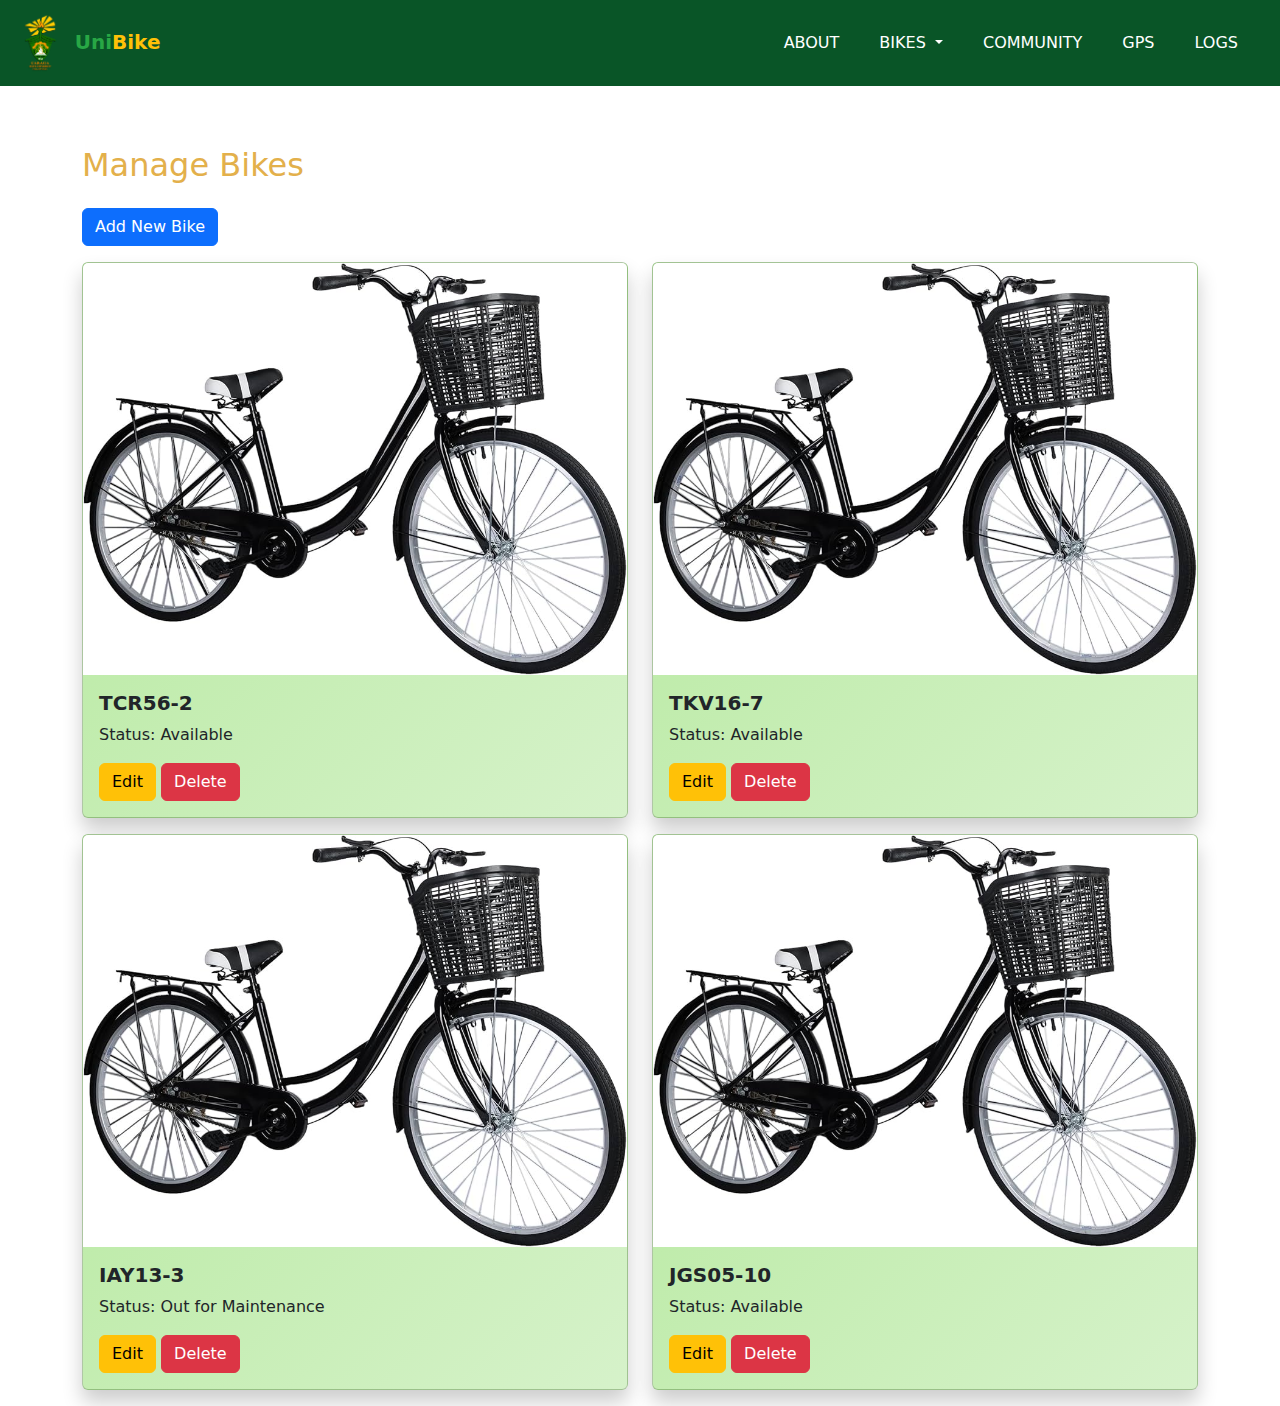
<file: admin/bikes.html>
<!DOCTYPE html>
<html lang="en">
<head>
    <meta charset="UTF-8">
    <meta name="viewport" content="width=device-width, initial-scale=1.0">
    <title>UniBike</title>
    <link rel="stylesheet" href="https://cdnjs.cloudflare.com/ajax/libs/font-awesome/6.0.0-beta3/css/all.min.css">
    <link rel="stylesheet" href="/frontend/admin/style.css">
    <link rel="stylesheet" href="https://fonts.googleapis.com/css2?family=Roboto:wght@400;700&display=swap">
    <link href="https://cdn.jsdelivr.net/npm/bootstrap@5.0.2/dist/css/bootstrap.min.css" rel="stylesheet">
    <script src="https://cdn.jsdelivr.net/npm/bootstrap@5.0.2/dist/js/bootstrap.bundle.min.js"></script>
</head>
<body>
    <header id="header">
        <nav class="navbar navbar-expand-lg fixed-top" style="background-color: #095527;">
            <div class="container-fluid">
                <a class="navbar-brand" href="/admin/index.html">
                    <img src="/frontend/admin/logo.png" alt="UNIBIKE Logo">
                    <strong><span class="uni-text">Uni</span><span class="bike-text">Bike</span></strong>
                </a>
                <button class="navbar-toggler" type="button" data-bs-toggle="collapse" data-bs-target="#navbarNavDropdown" aria-controls="navbarNavDropdown" aria-expanded="false" aria-label="Toggle navigation">
                    <span class="navbar-toggler-icon"></span>
                </button>
                <div class="collapse navbar-collapse" id="navbarNavDropdown">
                    <ul class="navbar-nav ms-auto">
                        <li class="nav-item">
                            <a class="nav-link scrollto" href="/admin/index.html">ABOUT</a>
                        </li> 
                        <li class="nav-item dropdown">
                            <a class="nav-link dropdown-toggle" href="#" role="button" data-bs-toggle="dropdown" aria-expanded="false">
                                BIKES
                            </a>
                            <ul class="dropdown-menu">
                                <li><a class="dropdown-item" href="/admin/bikes.html">Bikes</a></li>
                                <li><a class="dropdown-item" href="/admin/bikes.html">E-bikes</a></li>
                            </ul>
                        </li>
                        <li class="nav-item">
                            <a class="nav-link" href="/admin/community.html">COMMUNITY</a>
                        </li>
                        <li class="nav-item">
                            <a class="nav-link" href="/admin/gps_tracker.html">GPS</a>
                        </li>
                        <li class="nav-item">
                            <a class="nav-link" href="/admin/transaction-history.html">LOGS</a>
                        </li>
                    </ul>
                </div>
            </div>
        </nav>
    </header>
    <br><br><br><br><br>

    <div class="container mt-5">
        <h2 class="mb-4">Manage Bikes</h2>
        <button class="btn btn-primary mb-3" data-bs-toggle="modal" data-bs-target="#bikeModal">Add New Bike</button>
        <div class="row" id="bikeList">
            <!-- Bike cards will be rendered here -->
        </div>
    </div>

    <!-- Bike Modal -->
    <div class="modal fade" id="bikeModal" tabindex="-1" aria-labelledby="bikeModalLabel" aria-hidden="true">
        <div class="modal-dialog">
            <div class="modal-content">
                <div class="modal-header">
                    <h5 class="modal-title" id="bikeModalLabel">Add/Edit Bike</h5>
                    <button type="button" class="btn-close" data-bs-dismiss="modal" aria-label="Close"></button>
                </div>
                <div class="modal-body">
                    <form id="bikeForm">
                        <div class="mb-3">
                            <label for="bikeId" class="form-label">Bike ID</label>
                            <input type="text" class="form-control" id="bikeId" name="bikeId" required>
                        </div>
                        <div class="mb-3">
                            <label for="bikeStatus" class="form-label">Status</label>
                            <select class="form-control" id="bikeStatus" name="bikeStatus" required>
                                <option value="Available">Available</option>
                                <option value="Out for Maintenance">Out for Maintenance</option>
                                <option value="Unavailable">Unavailable</option>
                            </select>
                        </div>
                        <div class="mb-3">
                            <label for="bikeImage" class="form-label">Upload Image</label>
                            <input type="file" class="form-control" id="bikeImage" name="bikeImage" accept="image/*" required>
                        </div>
                        <button type="submit" class="btn btn-success">Save</button>
                    </form>
                </div>
            </div>
        </div>
    </div>

    <script>
        // Bike array
        let bikes = [
            { id: 'TCR56-2', status: 'Available', location: 'CCIS - CMNS', image: '/frontend/assets/bike3.jpg' },
            { id: 'TKV16-7', status: 'Available', location: 'MAIN GATE - MASAWA', image: '/frontend/assets/bike3.jpg' },
            { id: 'IAY13-3', status: 'Out for Maintenance', location: 'Unavailable', image: '/frontend/assets/bike3.jpg' },
            { id: 'JGS05-10', status: 'Available', location: 'CCIS - CED', image: '/frontend/assets/bike3.jpg' }
        ];

        // Render bike cards
        function renderBikes() {
            const bikeList = document.getElementById('bikeList');
            bikeList.innerHTML = '';
            bikes.forEach(bike => {
                const bikeCard = `
                    <div class="col-md-6">
                        <div class="card mb-3">
                            <img src="${bike.image}" class="card-img-top" alt="Bike Image">
                            <div class="card-body">
                                <h5 class="card-title">${bike.id}</h5>
                                <p class="card-text">Status: ${bike.status}</p>
                                <button class="btn btn-warning" onclick="editBike('${bike.id}')">Edit</button>
                                <button class="btn btn-danger" onclick="deleteBike('${bike.id}')">Delete</button>
                            </div>
                        </div>
                    </div>
                `;
                bikeList.innerHTML += bikeCard;
            });
        }

        // Edit bike
        function editBike(bikeId) {
            const bike = bikes.find(b => b.id === bikeId);
            if (bike) {
                document.getElementById('bikeId').value = bike.id;
                document.getElementById('bikeStatus').value = bike.status;
                document.getElementById('bikeModalLabel').innerText = 'Edit Bike';
                const bikeModal = new bootstrap.Modal(document.getElementById('bikeModal'));
                bikeModal.show();
            }
        }

        // Delete bike
        function deleteBike(bikeId) {
            if (confirm('Are you sure you want to delete this bike?')) {
                bikes = bikes.filter(b => b.id !== bikeId);
                renderBikes();
                alert(`Bike ${bikeId} deleted.`);
            }
        }

        // Handle form submission
        document.getElementById('bikeForm').addEventListener('submit', function(event) {
            event.preventDefault();
            const bikeId = document.getElementById('bikeId').value;
            const bikeStatus = document.getElementById('bikeStatus').value;
            const bikeImage = document.getElementById('bikeImage').files[0];

            const reader = new FileReader();
            reader.onloadend = function() {
                const newBike = {
                    id: bikeId,
                    status: bikeStatus,
                    location: 'New Location',
                    image: reader.result
                };

                const existingBikeIndex = bikes.findIndex(b => b.id === bikeId);
                if (existingBikeIndex !== -1) {
                    bikes[existingBikeIndex] = newBike;
                } else {
                    bikes.push(newBike);
                }

                renderBikes();
                const bikeModal = bootstrap.Modal.getInstance(document.getElementById('bikeModal'));
                bikeModal.hide();
                document.getElementById('bikeForm').reset();
                document.getElementById('bikeModalLabel').innerText = 'Add New Bike';
            };

            reader.readAsDataURL(bikeImage);
        });

        // Initialize bike list
        renderBikes();
    </script>
</body>
</html>
</file>
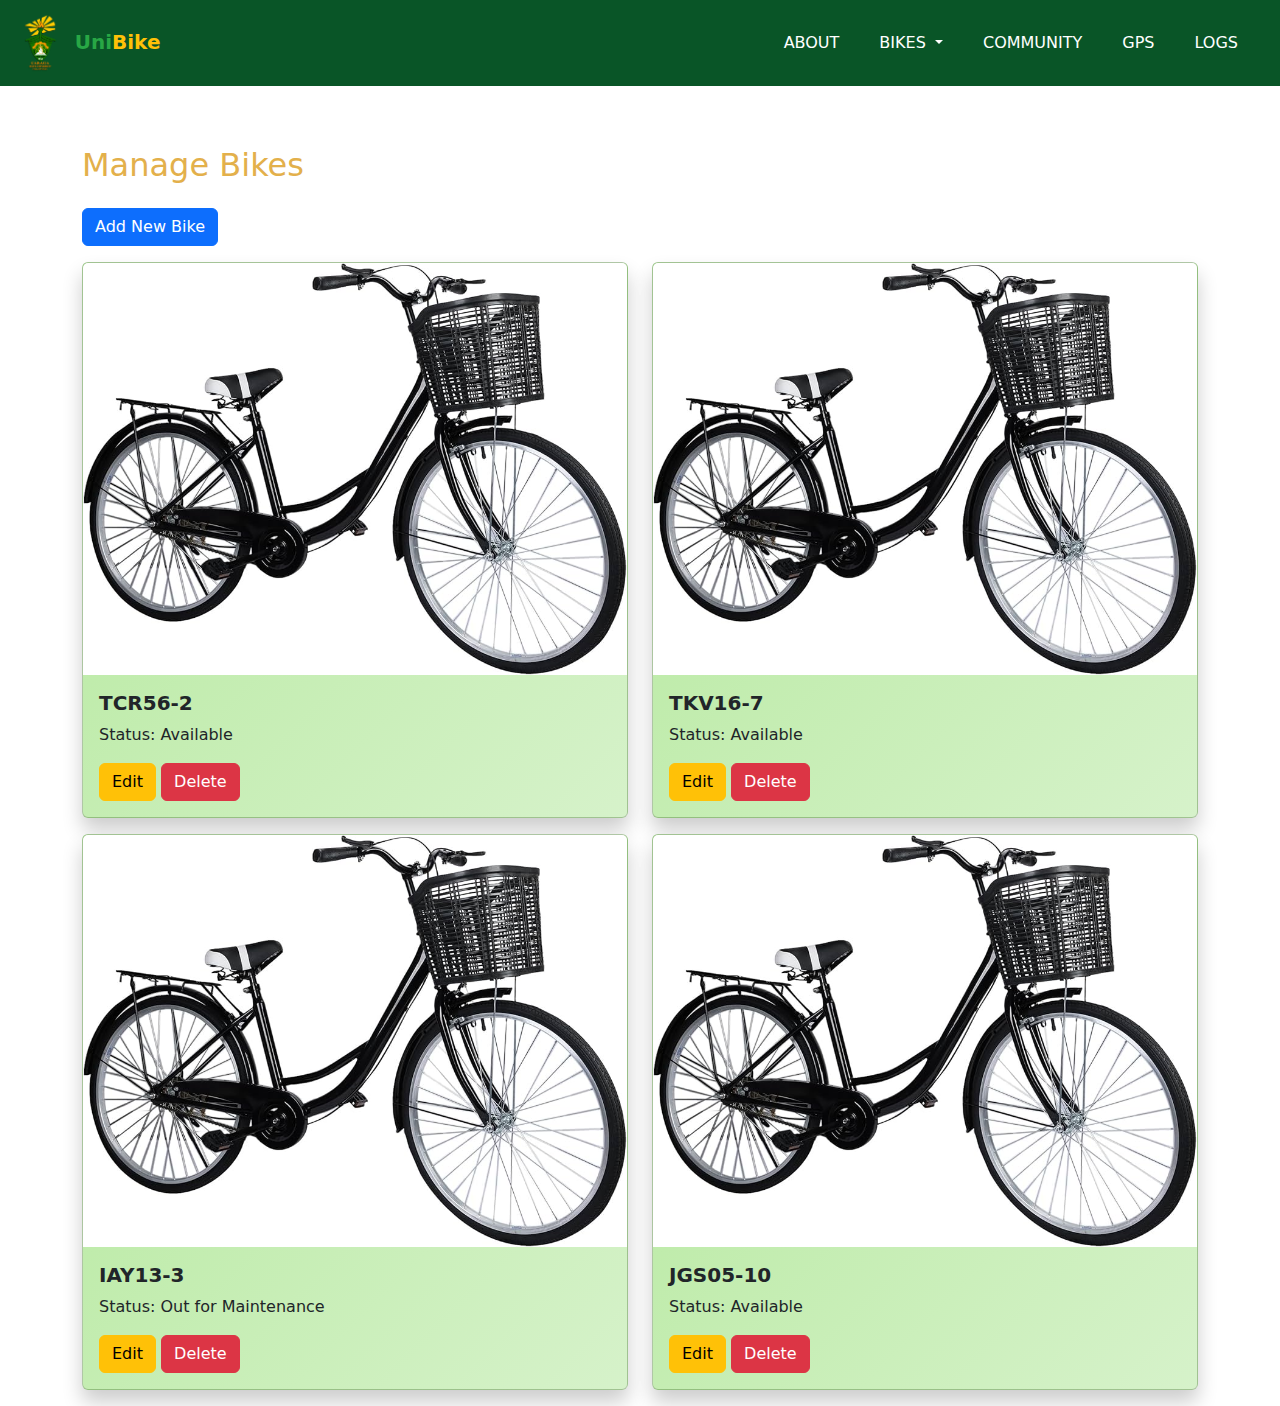
<file: frontend/admin/bikes.html>
<!DOCTYPE html>
<html lang="en">
<head>
    <meta charset="UTF-8">
    <meta name="viewport" content="width=device-width, initial-scale=1.0">
    <title>UniBike</title>
    <link rel="stylesheet" href="https://cdnjs.cloudflare.com/ajax/libs/font-awesome/6.0.0-beta3/css/all.min.css">
    <link rel="stylesheet" href="/frontend/admin/style.css">
    <link rel="stylesheet" href="https://fonts.googleapis.com/css2?family=Roboto:wght@400;700&display=swap">
    <link href="https://cdn.jsdelivr.net/npm/bootstrap@5.0.2/dist/css/bootstrap.min.css" rel="stylesheet">
    <script src="https://cdn.jsdelivr.net/npm/bootstrap@5.0.2/dist/js/bootstrap.bundle.min.js"></script>
</head>
<body>
    <header id="header">
        <nav class="navbar navbar-expand-lg fixed-top" style="background-color: #095527;">
            <div class="container-fluid">
                <a class="navbar-brand" href="/frontend/admin/index.html">
                    <img src="/frontend/admin/logo.png" alt="UNIBIKE Logo">
                    <strong><span class="uni-text">Uni</span><span class="bike-text">Bike</span></strong>
                </a>
                <button class="navbar-toggler" type="button" data-bs-toggle="collapse" data-bs-target="#navbarNavDropdown" aria-controls="navbarNavDropdown" aria-expanded="false" aria-label="Toggle navigation">
                    <span class="navbar-toggler-icon"></span>
                </button>
                <div class="collapse navbar-collapse" id="navbarNavDropdown">
                    <ul class="navbar-nav ms-auto">
                        <li class="nav-item">
                            <a class="nav-link scrollto" href="/frontend/admin/index.html">ABOUT</a>
                        </li> 
                        <li class="nav-item dropdown">
                            <a class="nav-link dropdown-toggle" href="#" role="button" data-bs-toggle="dropdown" aria-expanded="false">
                                BIKES
                            </a>
                            <ul class="dropdown-menu">
                                <li><a class="dropdown-item" href="/frontend/admin/bikes.html">Bikes</a></li>
                                <li><a class="dropdown-item" href="/frontend/admin/bikes.html">E-bikes</a></li>
                            </ul>
                        </li>
                        <li class="nav-item">
                            <a class="nav-link" href="/frontend/admin/community.html">COMMUNITY</a>
                        </li>
                        <li class="nav-item">
                            <a class="nav-link" href="/frontend/admin/gps_tracker.html">GPS</a>
                        </li>
                        <li class="nav-item">
                            <a class="nav-link" href="/frontend/admin/transaction-history.html">LOGS</a>
                        </li>
                    </ul>
                </div>
            </div>
        </nav>
    </header>
    <br><br><br><br><br>

    <div class="container mt-5">
        <h2 class="mb-4">Manage Bikes</h2>
        <button class="btn btn-primary mb-3" data-bs-toggle="modal" data-bs-target="#bikeModal">Add New Bike</button>
        <div class="row" id="bikeList">
            <!-- Bike cards will be rendered here -->
        </div>
    </div>

    <!-- Bike Modal -->
    <div class="modal fade" id="bikeModal" tabindex="-1" aria-labelledby="bikeModalLabel" aria-hidden="true">
        <div class="modal-dialog">
            <div class="modal-content">
                <div class="modal-header">
                    <h5 class="modal-title" id="bikeModalLabel">Add/Edit Bike</h5>
                    <button type="button" class="btn-close" data-bs-dismiss="modal" aria-label="Close"></button>
                </div>
                <div class="modal-body">
                    <form id="bikeForm">
                        <div class="mb-3">
                            <label for="bikeId" class="form-label">Bike ID</label>
                            <input type="text" class="form-control" id="bikeId" name="bikeId" required>
                        </div>
                        <div class="mb-3">
                            <label for="bikeStatus" class="form-label">Status</label>
                            <select class="form-control" id="bikeStatus" name="bikeStatus" required>
                                <option value="Available">Available</option>
                                <option value="Out for Maintenance">Out for Maintenance</option>
                                <option value="Unavailable">Unavailable</option>
                            </select>
                        </div>
                        <div class="mb-3">
                            <label for="bikeImage" class="form-label">Upload Image</label>
                            <input type="file" class="form-control" id="bikeImage" name="bikeImage" accept="image/*" required>
                        </div>
                        <button type="submit" class="btn btn-success">Save</button>
                    </form>
                </div>
            </div>
        </div>
    </div>

    <script>
        // Bike array
        let bikes = [
            { id: 'TCR56-2', status: 'Available', location: 'CCIS - CMNS', image: '/frontend/assets/bike3.jpg' },
            { id: 'TKV16-7', status: 'Available', location: 'MAIN GATE - MASAWA', image: '/frontend/assets/bike3.jpg' },
            { id: 'IAY13-3', status: 'Out for Maintenance', location: 'Unavailable', image: '/frontend/assets/bike3.jpg' },
            { id: 'JGS05-10', status: 'Available', location: 'CCIS - CED', image: '/frontend/assets/bike3.jpg' }
        ];

        // Render bike cards
        function renderBikes() {
            const bikeList = document.getElementById('bikeList');
            bikeList.innerHTML = '';
            bikes.forEach(bike => {
                const bikeCard = `
                    <div class="col-md-6">
                        <div class="card mb-3">
                            <img src="${bike.image}" class="card-img-top" alt="Bike Image">
                            <div class="card-body">
                                <h5 class="card-title">${bike.id}</h5>
                                <p class="card-text">Status: ${bike.status}</p>
                                <button class="btn btn-warning" onclick="editBike('${bike.id}')">Edit</button>
                                <button class="btn btn-danger" onclick="deleteBike('${bike.id}')">Delete</button>
                            </div>
                        </div>
                    </div>
                `;
                bikeList.innerHTML += bikeCard;
            });
        }

        // Edit bike
        function editBike(bikeId) {
            const bike = bikes.find(b => b.id === bikeId);
            if (bike) {
                document.getElementById('bikeId').value = bike.id;
                document.getElementById('bikeStatus').value = bike.status;
                document.getElementById('bikeModalLabel').innerText = 'Edit Bike';
                const bikeModal = new bootstrap.Modal(document.getElementById('bikeModal'));
                bikeModal.show();
            }
        }

        // Delete bike
        function deleteBike(bikeId) {
            if (confirm('Are you sure you want to delete this bike?')) {
                bikes = bikes.filter(b => b.id !== bikeId);
                renderBikes();
                alert(`Bike ${bikeId} deleted.`);
            }
        }

        // Handle form submission
        document.getElementById('bikeForm').addEventListener('submit', function(event) {
            event.preventDefault();
            const bikeId = document.getElementById('bikeId').value;
            const bikeStatus = document.getElementById('bikeStatus').value;
            const bikeImage = document.getElementById('bikeImage').files[0];

            const reader = new FileReader();
            reader.onloadend = function() {
                const newBike = {
                    id: bikeId,
                    status: bikeStatus,
                    location: 'New Location',
                    image: reader.result
                };

                const existingBikeIndex = bikes.findIndex(b => b.id === bikeId);
                if (existingBikeIndex !== -1) {
                    bikes[existingBikeIndex] = newBike;
                } else {
                    bikes.push(newBike);
                }

                renderBikes();
                const bikeModal = bootstrap.Modal.getInstance(document.getElementById('bikeModal'));
                bikeModal.hide();
                document.getElementById('bikeForm').reset();
                document.getElementById('bikeModalLabel').innerText = 'Add New Bike';
            };

            reader.readAsDataURL(bikeImage);
        });

        // Initialize bike list
        renderBikes();
    </script>
</body>
</html>
</file>
<file: frontend/admin/style.css>
#header {
    /* Change the font color of all navigation links */
    .navbar .nav-link {
        color: #ffffff; /* Set your desired color here */
        padding: 10px 10px; /* Consistent padding to prevent movement */
        font-weight: normal; /* Fixed font weight */
        border: none;
        transition: color 0.3s ease;
    }

    /* Optional: Change color on hover */
    .navbar .nav-link:hover {
        color: #E3B04B; /* Set a different color on hover */
    }

    /* Remove hover effect from the logo */
    .navbar-brand {
        color: #ffffff; /* Set the color you want */
        pointer-events: none; /* Prevent hover effect */
    }

    .navbar-brand img {
        height: 60px; /* Set the desired height */
        width: auto;  /* Maintain aspect ratio */
        margin-right: 10px;
        margin-left: 10px;
    }

    .uni-text {
        color: #28a745; /* Green color */
    }
    
    /* Change color of BIKE to yellow */
    .bike-text {
        color: #ffc107; /* Yellow color */
    }

    .navbar-nav .nav-item {
        margin-right: 20px; /* Adjust the value as needed */
    }

    /* Button custom styles */
    .btn-custom:focus {
        outline: none;
        box-shadow: 0 0 0 0px #E3B04B; /* Yellow focus ring */
    }

    /* Button shape and padding for rounded, iOS-style button */
    .btn-round {
        border-radius: 50px; /* Creates a pill shape with rounded edges */
        padding: 10px 20px; /* Adjust padding for height and width */
        font-size: 16px; /* Adjust font size as needed */
        font-weight: bold; /* Makes text more prominent */
    }

    /* Base styles for the button */
    .btn-custom {
        background-color: #ffffff; /* Initial white background */
        color: #218838; /* Green text color */
        border: 2px solid transparent; /* Transparent border, so size doesn't change on hover */
        border-radius: 50px; /* Rounded shape */
        padding: 10px 20px; /* Adjust padding to make it pill-shaped */
        transition: background-color 0.3s ease, color 0.3s ease, border-color 0.3s ease;
    }

    /* Hover style */
    .btn-custom:hover {
        background-color: #E3B04B; /* Yellow background on hover */
        color: #ffffff; /* Dark text color on hover */
        border-color: #E3B04B; /* Yellow border on hover */
    }
}


body {
    font-family: 'Poppins', sans-serif;
    margin: 0; /* Remove any default margin */
    padding: 0;
    overflow-x: hidden; /* Prevent horizontal scrolling */

    .image-container {
        width: 100%; /* Set the width to 100% of the viewport */
        height: 100vh; /* Automatically adjust the height to maintain aspect ratio */
        overflow: hidden; /* Hide anything that overflows */
    }

    /* Ensure the image stretches to fit the width of the container */
    .image-container img {
        width: 100%; /* Image width will be 100% of the container */
        height: 50%; /* Height will adjust to maintain aspect ratio */
        object-fit:cover; /* This ensures the image covers the container without distortion */
        object-position: top;
    }
   
    hr {
        border: 0;
        height: 2px; /* Thickness of the line */
        background-color: #333; /* Color of the line */
        width: 100%; /* Width of the line */
        margin: 20px auto; /* Centers the line */
    }
    #message {
        margin-top: 2%;
        margin-left: auto;
        margin-right: auto;
        margin-bottom: auto;
        text-align: center; /* Centers text horizontally */
        max-width: 600px; /* Optional: to limit the width */
        
    }

    a {
        text-decoration: none; /* Remove the underline */
        color: #333; /* Default color */
    }

    /* Highlight the link when hovering */
    a:hover {
        color: #FFC107; /* Change text color to white */
        padding: 0 2px; /* Optional: add a little padding for better effect */
        border-radius: 5px; /* Optional: rounded corners for the highlight */
    }

    h1 {
        margin-bottom: 5px; /* Adds space below the <h1> */
        padding-bottom: 2px; /* Adds space inside below the text */
        font-size: 36px; /* Optional: Adjust font size */
        text-align: center; /* Optional: Centers the text */
        letter-spacing: 8px
    }
    h2 {
        color: #E3B04B;
        text:bold;
        margin-bottom: 5%;
        margin-top: -2%;
       
    }

    #about {
        margin-top: 10%;
        margin-left: 6%;
        margin-right: 6%;
        margin-bottom: 6%;
        text-align: center; /* Centers text horizontally */
    }
    
    #image1 {
        width: 100%;           /* Container takes full width */
        height: auto;          /* Allow container height to adjust based on content */
        text-align: right;     /* Align image inside the container to the right */
        margin-top: -5%;
    }   


    #description {
        margin-right: 50%;
        margin-top: -2%;
        margin-left: 6%;
        text-align: left; /* Centers text horizontally */

    }
    h5 {
        margin-bottom: 5%;
       
    }

    .footer {
    position: relative; /* Ensures it stays in the normal document flow */
    width: 100%; /* Full width */
    left: 0; /* Aligns to the left */
    padding: 10px 0; /* Vertical padding */
    box-sizing: border-box; /* Includes padding in width */
    margin: 0; /* Removes any margin issues */
    }

    .info-icon {
        position: relative; /* Make it the reference point for the tooltip */
    }
    
    .info-icon i {
        font-size: 24px;
        color: #b8b8b8; /* Default color */
        transition: color 0.3s ease; /* Smooth color change */
    }
    
    /* Tooltip styling */
    .info-icon .tooltip {
        display: none; 
        position: absolute;
        top: 50%; 
        right: 110%; 
        transform: translateY(-50%); 
        background-color: #555; 
        color: white; 
        padding: 5px 10px; 
        border-radius: 20px;
        font-size: 12px; 
        white-space: nowrap; 
        opacity: 0;
        transition: opacity 0.3s ease;
        z-index: 20;
    }

    .tooltip{
        margin-right: -26px;
    }
    
    /* Show tooltip on hover */
    .info-icon:hover .tooltip {
        display: block; /* Display tooltip */
        opacity: 1; /* Make it visible */
    }
    
    #rateus {
        margin-top: 5px;
        display: flex;
        justify-content: center;  /* Center horizontally */
        align-items: center;      /* Center vertically */
    }

    .rate-us {
        display: flex;
        align-items: center;
        gap: 15px; /* Adjusted spacing between icons */
    }
    
    /* Label styling */
    .rate-label {
        font-weight: bold;
        font-size: 20px;
        margin-right: 15px; /* Space between label and emojis */
    }
    
    /* Smiley styling */
    .smiley {
        font-size: 50px; /* Set the size of the smileys */
        transition: transform 0.3s ease, opacity 0.3s ease; /* Include opacity transition */
        cursor: pointer;
    }
    
    /* Hover effect for smileys */
    .smiley:hover {
        transform: scale(1.5); /* Slightly enlarges on hover */
        opacity: 0.8; /* Slight fade on hover */
    }
    
    /* Optional: If you have an info icon with a hover effect */
    .info-icon:hover i {
        color: #555555; /* Darker shade on hover */
        opacity: 1; /* Fully visible */
    }
    
    #colab{
       margin-top: -10%;
    }   
    
}

/* Modal overlay */
.modal-overlay {
    display: none; /* Hidden initially */
    position: fixed;
    top: 0;
    left: 0;
    width: 100%;
    height: 100%;
    background-color: rgba(0, 0, 0, 0.6);
    display: flex;
    justify-content: center;
    align-items: center;
    z-index: 999;
    
}

/* Modal content box */
.modal-content {
    background-color: rgba(255, 255, 255, 0.8); /* White background with 80% transparency */
    padding: 40px;
    border-radius: 8px;
    width: 100%;
    max-width: 400px;
    box-shadow: 0 5px 15px rgba(0, 0, 0, 0.3);
    position: relative;
    text-align: center;
}

/* Close button */
.close-btn {
    position: absolute;
    top: 5px;
    right: 15px;
    font-size: 24px;
    cursor: pointer;
    color: #333;
}

/* Input styling */
.modal-content input[type="text"],
.modal-content input[type="password"] {
    width: 100%;
    padding: 10px;
    margin: 10px 0;
    border: 1px solid #ddd;
    border-radius: 50px;
}

.modal-content input[type="submit"] {
    width: 30%;
    padding: 10px;
    background-color: #28a745;
    color: #fff;
    border: none;
    border-radius: 50px;
    cursor: pointer;
    margin-top: 10px;
}
.google-login-btn {
    display: flex;
    align-items: center;
    justify-content: center;
    background-color: #4285F4;
    color: white;
    border: 2px solid transparent;;
    padding: 10px 20px;
    border-radius: 200px;
    font-size: 16px;
    cursor: pointer;
    width: 100%;
  }
  
  .google-login-btn img {
    margin-right: 5px;
  }
  
  .divider {
    display: flex;
    align-items: center;
    text-align: center;
    margin: 15px 0;
  }
  
  .divider hr {
    flex: 1;
    border: none;
    height: 1px;
    background-color: #ddd;
  }
  
  .divider span {
    padding: 0 10px;
    color: #999;
  }
  

p1{
    color: #777777;
    font-size: small;
}


/* BIKES CSS */
    
.card {
    background: linear-gradient(135deg, #b2e899, #d6f2ca) !important;
    border-radius: 20px; /* Increase the border-radius for more rounded corners */
    box-shadow: 0 12px 20px rgba(0, 0, 0, 0.2); /* Increase the shadow size and opacity */
    /* padding: 15px; */
    color: #333;
}

.card1 {
   
    background: linear-gradient(135deg, #c8c9ca, #e6e8e9) !important;
    border-radius: 20px; /* Increase the border-radius for more rounded corners */
    box-shadow: 0 12px 20px rgba(0, 0, 0, 0.2); /* Increase the shadow size and opacity */
    /* padding: 15px; */
    color: #2f2f2f;
}

.card-body {
    
    padding: 30px;
}

.card-title {
    
    font-weight: bold;
    color: #000000;
}
.card-img-top {
    max-width: 100%; /* Prevents images from stretching beyond card */
    height: auto; /* Maintain aspect ratio */
}


.btn-success {
    
    
    background-color: #28a745;
    border: none;
    
}

.btn-success1 {
    
    
    background-color: #b5bab6 !important;
    border: none;
    
}

.rating {
    font-size: 20px; /* Adjust size as needed */
    color: #FFD700; /* Gold color for stars */
}

.rating i {
    margin-right: 3px; /* Space between stars */
}

#header .navbar .nav-link {
    color: #ffffff;
    padding: 10px 10px;
    font-weight: normal;
    border: none;
    transition: color 0.3s ease;
    }
        
#header .navbar .nav-link:hover {
        color: #E3B04B;
    }

.navbar-brand {
    color: #ffffff;
    pointer-events: none;
}

.navbar-brand img {
    height: 60px;
    width: auto;
    margin-right: 10px;
    margin-left: 10px;
}



.uni-text {
    color: #28a745;
}

.bike-text {
    color: #ffc107;
}

.navbar-nav .nav-item {
    margin-right: 20px;
}


/* Pyament MOdal */

.book-now-button {
    cursor: pointer;
}

.modal-overlay1 {
    display: none;
    position: fixed;
    top: 0;
    left: 0;
    width: 100%;
    height: 100%;
    background-color: rgba(0, 0, 0, 0.6);
    display: flex;
    justify-content: center;
    align-items: center;
    z-index: 999;
}

.modal-content1 {
    background-color: rgba(255, 255, 255, 0.8);
    padding: 40px;
    border-radius: 8px;
    width: 100%;
    max-width: 400px;
    box-shadow: 0 5px 15px rgba(0, 0, 0, 0.3);
    position: relative;
    text-align: center;
    display: flex;
    flex-direction: column;
    align-items: center;
}
.modal-content1 .button-group {
    display: flex;
    justify-content: space-between;
    width: 100%;
    max-width: 200px; /* Adjust as needed */
    margin-top: 20px;
}

.close-btn1 {
    position: absolute;
    top: 5px;
    right: 15px;
    font-size: 24px;
    cursor: pointer;
    color: #333;
}

.modal-content1 input[type="text"] {
    width: 100%;
    padding: 10px;
    margin: 10px 0;
    border: 1px solid #ddd;
    border-radius: 50px;
}

.btn1 {
    width: 45%;
    padding: 10px;
    margin-top: 10px;
    border-radius: 50px;
    cursor: pointer;
    text-align: center;

}

.btn-danger1 {
    background-color: #dc3545;
    color: #fff;
    border: none;
}

.btn-success2 {
    background-color: #28a745 !important;
    color: #fff !important;
    border: none;
    width: 40%;
    padding: 10px;
    text-align: center;
    cursor: pointer;
    border-radius: 50px;
}

.qr-code {
    width: 150px; /* Adjust size as needed */
    height: auto;
    margin: 20px 0;
}

/* BOT */

.chatbot-icon {
    /* position: fixed;
    top: 50%;
    right: 20px;
    transform: translateY(-50%);
    background-color: #28a745;
    color: white;
    border-radius: 50%;
    width: 60px;
    height: 60px;
    display: flex;
    justify-content: center;
    align-items: center;
    cursor: pointer;
    box-shadow: 0 4px 8px rgba(0, 0, 0, 0.2);
    z-index: 1000; */

    position: fixed;
    bottom: 20px; /* Position at the bottom */
    right: 20px; /* Position at the right */
    background-color: #28a745;
    color: white;
    border-radius: 50%;
    width: 60px;
    height: 60px;
    display: flex;
    justify-content: center;
    align-items: center;
    cursor: pointer;
    box-shadow: 0 4px 8px rgba(0, 0, 0, 0.2);
    z-index: 1000;
}

.chatbot-container {
    /* position: fixed;
    bottom: 20px;
    right: 20px;
    width: 400px;
    max-height: 500px;
    border: 2px solid #28a745;
    border-radius: 15px;
    background-color: #f9f9f9;
    box-shadow: 0 4px 8px rgba(0, 0, 0, 0.1);
    overflow: hidden;
    z-index: 1001;
    display: none;
    padding: 20px;
    font-family: 'Roboto', sans-serif; */

    position: fixed;
    bottom: 90px; /* Adjusted to appear above the icon */
    right: 20px;
    max-width: 400px;
    max-height: 500px;
    border: 2px solid #28a745;
    border-radius: 15px;
    background-color: #f9f9f9;
    box-shadow: 0 4px 8px rgba(0, 0, 0, 0.1);
    overflow: hidden;
    z-index: 1001;
    display: none;
    padding: 20px;
    font-family: 'Roboto', sans-serif;
}

.chatbot-header {
    background-color: #28a745;
    color: white;
    padding: 10px;
    border-radius: 10px 10px 0 0;
    font-weight: bold;
    text-align: center;
    position: relative; /* Ensure the close button is positioned correctly */
}

.close-btn {
    position: absolute;
    top: 10px;
    right: 15px;
    font-size: 24px;
    cursor: pointer;
    color: rgb(0, 0, 0);
}

.chat-area {
    margin-top: 20px;
    max-height: 300px;
    overflow-y: auto;
}

.faq-question {
    background-color: #e3e3e3;
    padding: 10px;
    margin-bottom: 5px;
    border-radius: 5px;
    cursor: pointer;
}

.faq-answer {
    display: none;
    padding: 10px;
    background-color: #d4edda;
    border-radius: 5px;
    margin-top: 5px;
}

.chatbot-input {
    display: flex;
    margin-top: 10px;
}

.chatbot-input input[type="text"] {
    flex: 1;
    padding: 10px;
    border: 1px solid #ddd;
    border-radius: 5px;
    margin-right: 5px;
}

.chatbot-input button {
    background-color: #28a745;
    color: white;
    border: none;
    padding: 10px 15px;
    border-radius: 5px;
    cursor: pointer;
}


/*community*/

/* Style the clickable icon */
.icon-link {
    display: inline-flex;  
    justify-content: center;
    align-items: center; 
    font-size: 24px; 
    width: 50px; 
    height: 50px; 
    border-radius: 50%; 
    background-color: transparent; 
    text-decoration: none; 
    color: #d6f2ca;
    transition: all 0.3s ease;
    margin-top: -2px;
}

/* Hover effect */
.icon-link:hover {
    background-color: rgba(0, 0, 0, 0.1); 
    color: #E3B04B; 
    transform: scale(1.1);
    border-radius: 80%;
}

/* Adjust size for resizing */
.icon-link i {
    font-size: inherit; 
}

#news {
    position: relative; /* Ensures proper positioning for contained elements */
    height:auto; /* Set your desired height */
    overflow: hidden; /* Ensures content does not spill out */
}

#news img {
    height: 100%; /* Images will take up the full height of the container */
    height:auto;
    object-fit: cover; /* Ensures images scale without distortion */
    object-position: center; /* Centers the images within their container */
}

.login-btn {
    display: inline-block;
    padding: 10px 20px; /* Consistent padding */
    background-color: #28a745; /* Green background */
    color: white; /* White text */
    text-align: center;
    text-decoration: none; /* Remove underline */
    border-radius: 50px; /* Fully rounded corners */
    font-weight: bold; /* Bold text */
    cursor: pointer; /* Pointer cursor on hover */
    width: 100px; /* Fixed width */
    box-sizing: border-box; /* Prevents padding from affecting the width */
    border: none;
    transition: color 0.3s ease;
}

.btn-custom {
    width: 60px;        /* Fixed width of 60px */
    height: 60px;       /* Fixed height of 60px */
    padding: 0;         /* Ensure no padding to fit the icon perfectly */
    display: flex;      /* Use flexbox to center the icon */
    justify-content: center;
    align-items: center;
    border-radius: 50%; /* Make the button round */
    border: none;       /* Remove button border */
    background-color: #007bff; /* Button color */
    transition: none;   /* Disable any transition effects */
}

/* Optionally, if you want to prevent hover effect entirely, you can do this */
.btn-custom:hover {
    background-color: #007bff; /* Keep the background color consistent on hover */
    transform: none;           /* Prevent any transformations */
    box-shadow: none;          /* Remove any shadow or visual effects */
}

/* Optional: If you want to disable pointer events entirely on hover (not recommended for button interactions) */
.login-btn:hover {
    pointer-events: none; /* Prevent hover effect */
}


/* Adjust the icon size */
#prof {
    font-size: 30px;   /* Icon size */
    color: white;      /* Icon color (e.g., white) */
}

/* Optional: Change the button color on hover */
.btn-custom:hover {
    background-color: #E3B04B; /* Darker blue on hover */
}

@import url("https://cdn.jsdelivr.net/npm/bootstrap-icons@1.11.3/font/bootstrap-icons.min.css");
</file>
